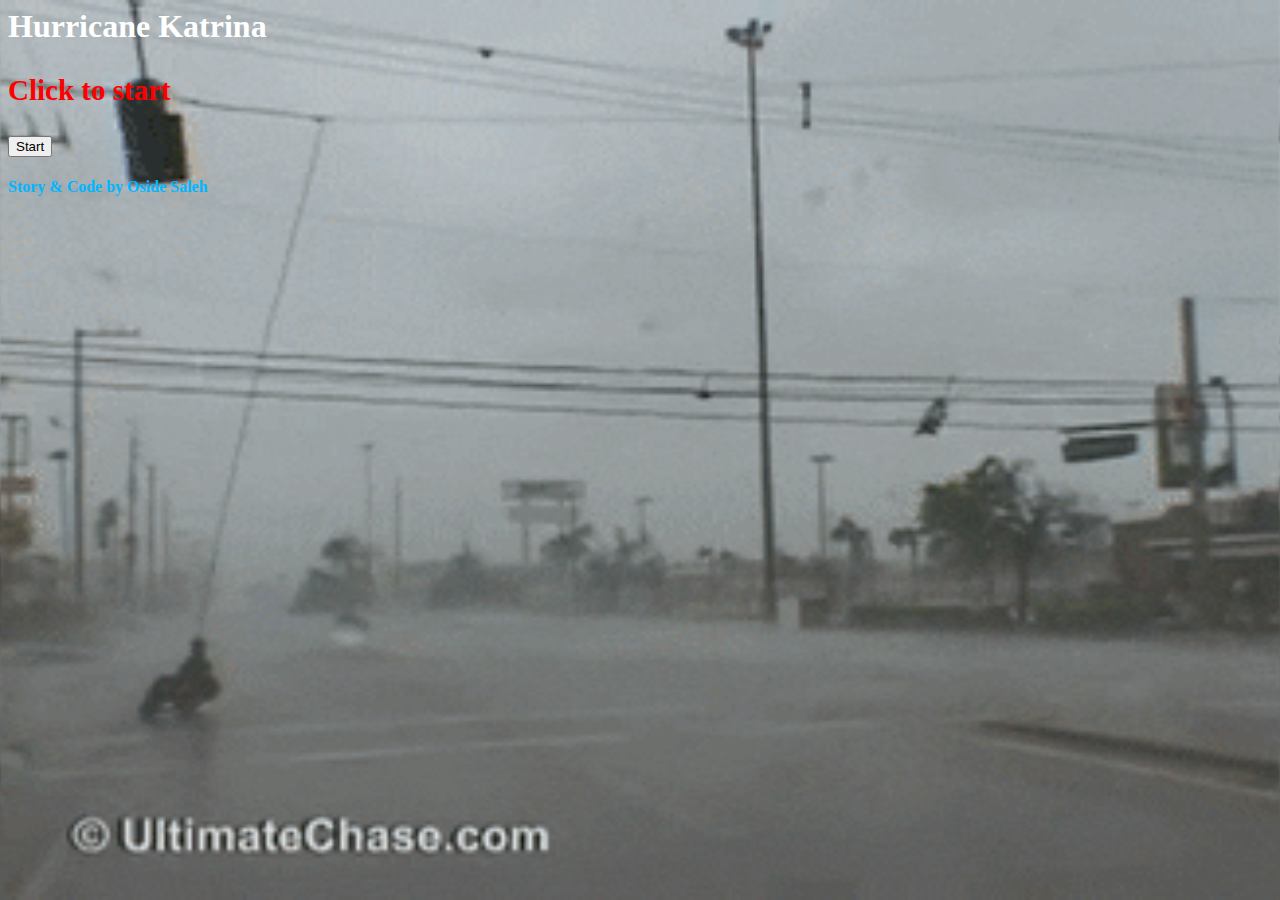
<file: Index.html>
<html>
    <head>
    <title> Hurricane Katrina</title>
    <link rel="icon" href = "assets/Icon.png" >
    <link href='styles/styles.css' rel='stylesheet'>
    <div class="full"></div>
    
    </head>
    <body  style="background: url(./assets/Impact.gif) ; background-size: 100% 100%;">

         <h1>Hurricane Katrina</h1>
        <p class='text-red bold'>Click to start </p> 
        <a href="intro.html">
          
            <audio autoplay loop>
                <source src='assets/hurricane-01.mp3'>
            </audio>
            <button> Start </button>
            </a>
            <h4> Story & Code by Oside Saleh </h4>
        
    </body>
</html>
</file>
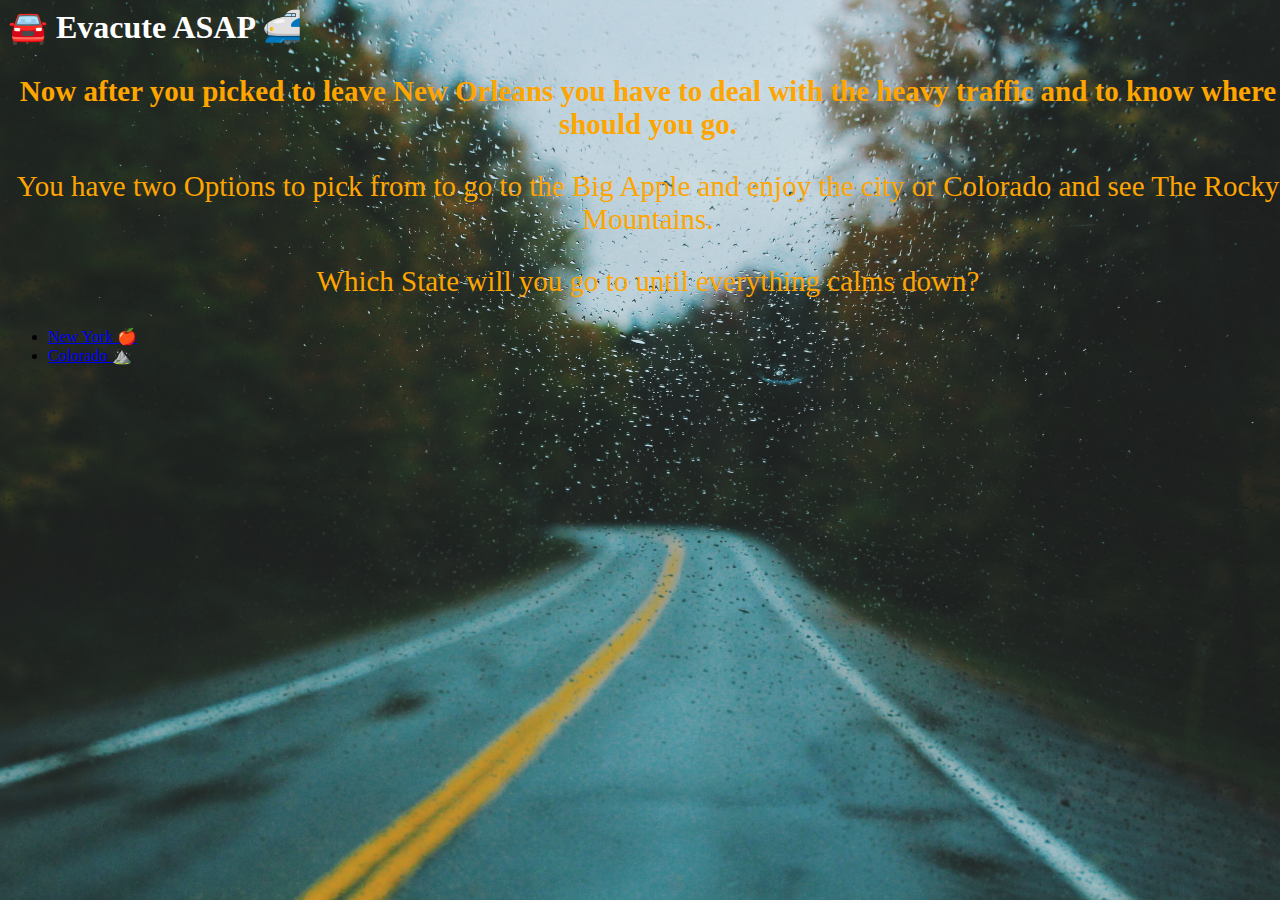
<file: chapter1-A.html>
<html>
    <head>
        <title>Hurricane Katrina</title>
        <link rel="icon" href="assets/NewOrleans.png"/>
        <link href='styles/styles.css'rel="stylesheet">
    </head>
    <body style= "background: url(./assets/Road2.jpg); background-size: 100% 100%; ">
        <h1> &#128664 Evacute ASAP &#128645 </h1>
        <p class='text-orange bold id-selector'> Now after you picked to leave New Orleans you have to deal with the heavy traffic and to know where should you go.</p>
        <p class='text-orange id-selector'>
       You have two Options to pick from to go to the Big Apple and enjoy the city or Colorado and see The Rocky Mountains.</p>
        
 <p class='text-orange id-selector'> Which State will you go to until everything calms down? </p>

          <!--  <li class='id-selector text-orange'> New York &#127822</li>
            <li class=' id-selector text-orange'>Colorado ⛰️ </li> -->



 <ul>
     <li> 
         <a  href= "chapter2-A.html">  New York &#127822</a>
     </li>
     <li>
        <a href= "chapter2-B.html"> Colorado ⛰️ </a>
     </li>
        </ul>
    </body>
</html>
</file>
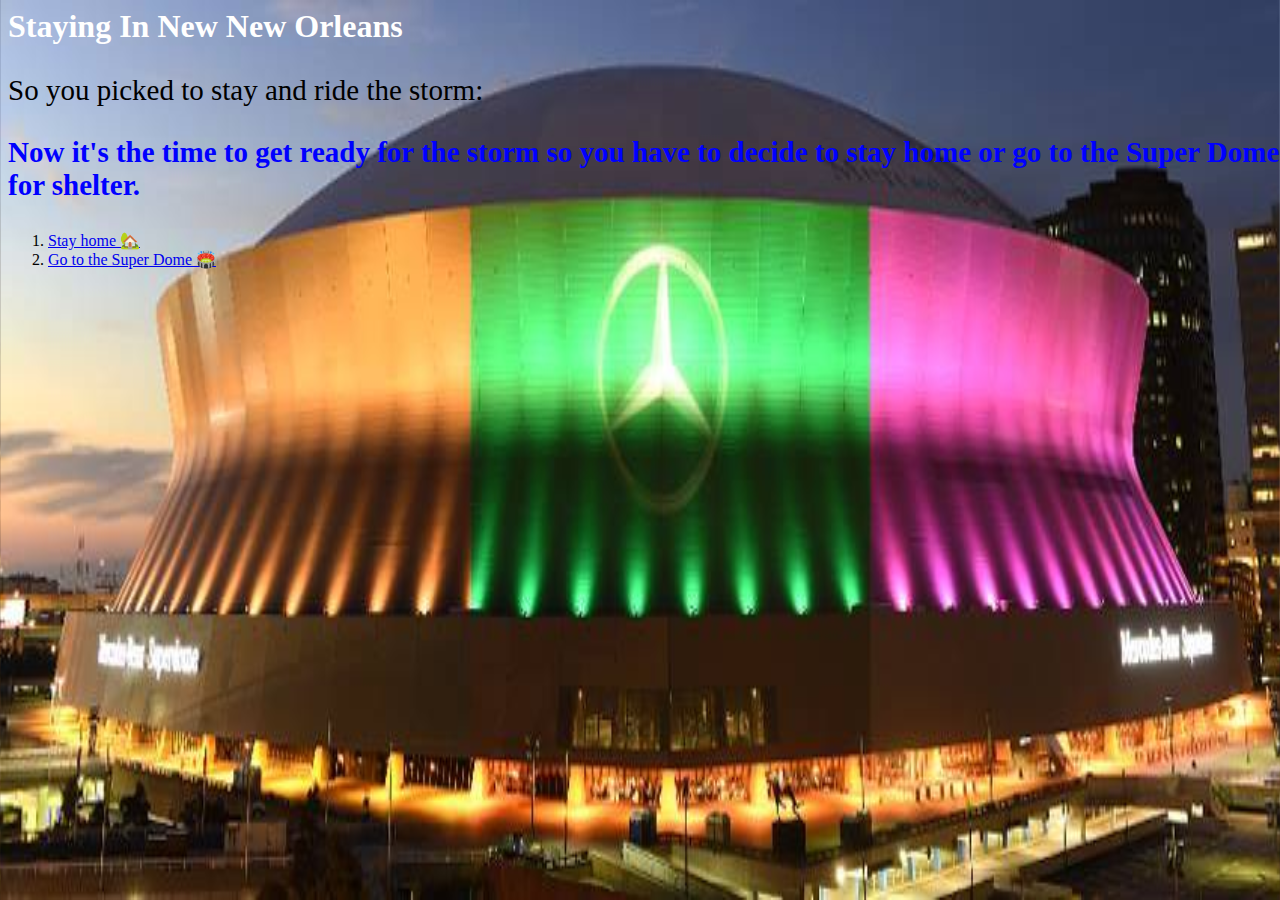
<file: chapter1-B.html>
<html>
    <head>
<title> Hurricane Katrina</title>
<link rel="icon" href="assets/NewOrleans.png"/>
<link href='styles/styles.css'rel="stylesheet">
    </head>
    <body style="background: url(./assets/Dome.jpg); background-size: 100% 100%; ">
        <h1>Staying In New New Orleans </h1>
        
        <p>
           So you picked to stay and ride the storm:
        </p>
        <p class='text-blue bold'> Now it's the time to get ready for the storm so you have to decide to stay home or go to the Super Dome for shelter. </p>
        <ol>
            <li>
                <a href="chapter3-D.html"> Stay home 🏡</a>
            </li>
            <li>
                <a href="win.html">Go to the Super Dome 🏟️ </a>
            </li>
        </ol>
        
    </body>
</html>
</file>
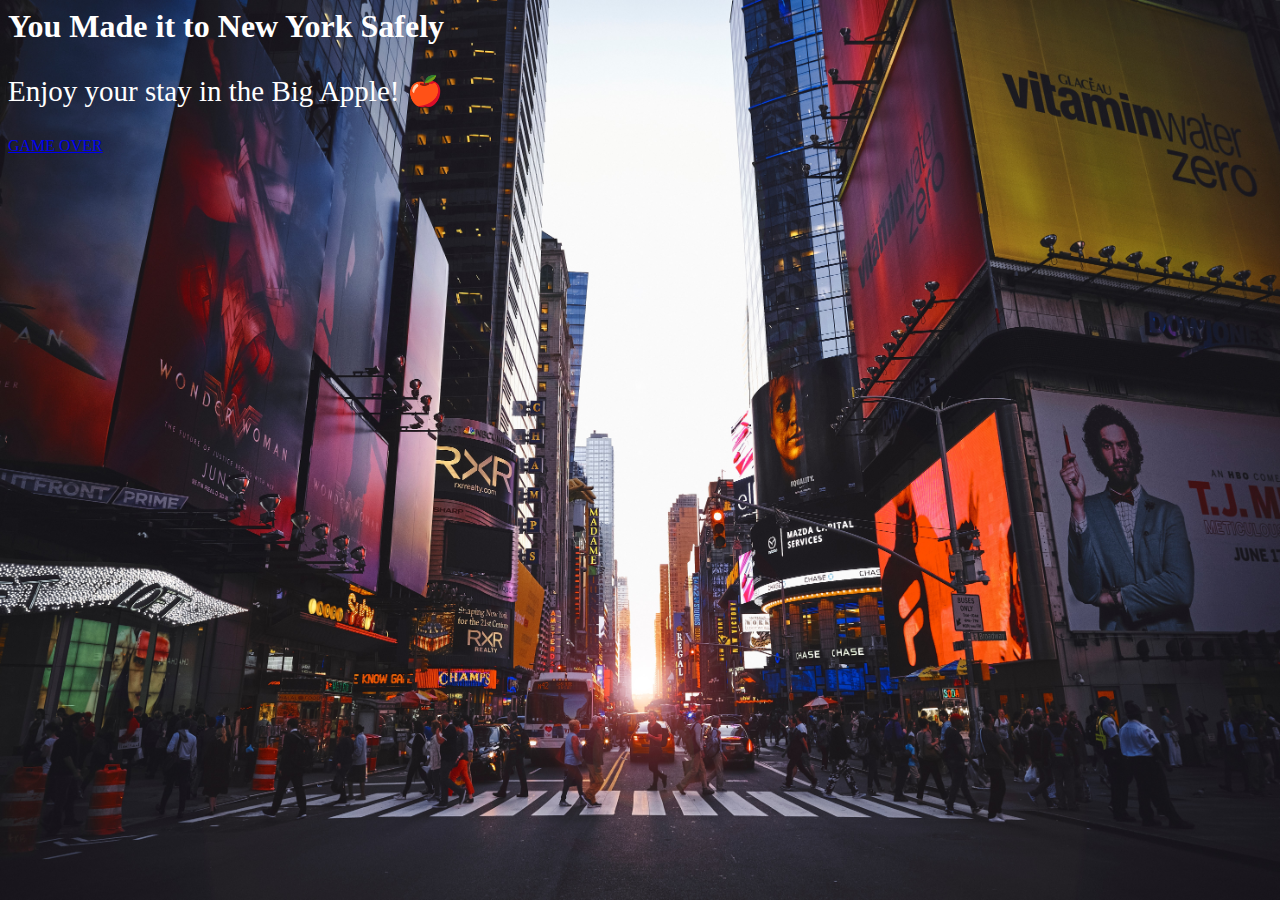
<file: chapter2-A.html>
<!-- This is the view for Chapter 2- Branch 1 -->
<html>
    <head>
    <title> Hurricane Katrina</title>
    <link rel="icon" href="assets/NewOrleans.png"/>
    <link href='styles/styles.css'rel="stylesheet">
    </head>
    <body style="background:url(./assets/NY.jpg); background-size: 100% 100%;">
        <h1>You Made it to New York Safely </h1>
        <p class='text-white italiac'>  Enjoy your stay in the Big Apple! &#127822 </p>
        <p>
            <audio autoplay loop>
                <source src="assets/NYC.mp3">
            </audio>
        </p>
        <a href='Index.html'>GAME OVER</a>
    </body>
</html>
</file>
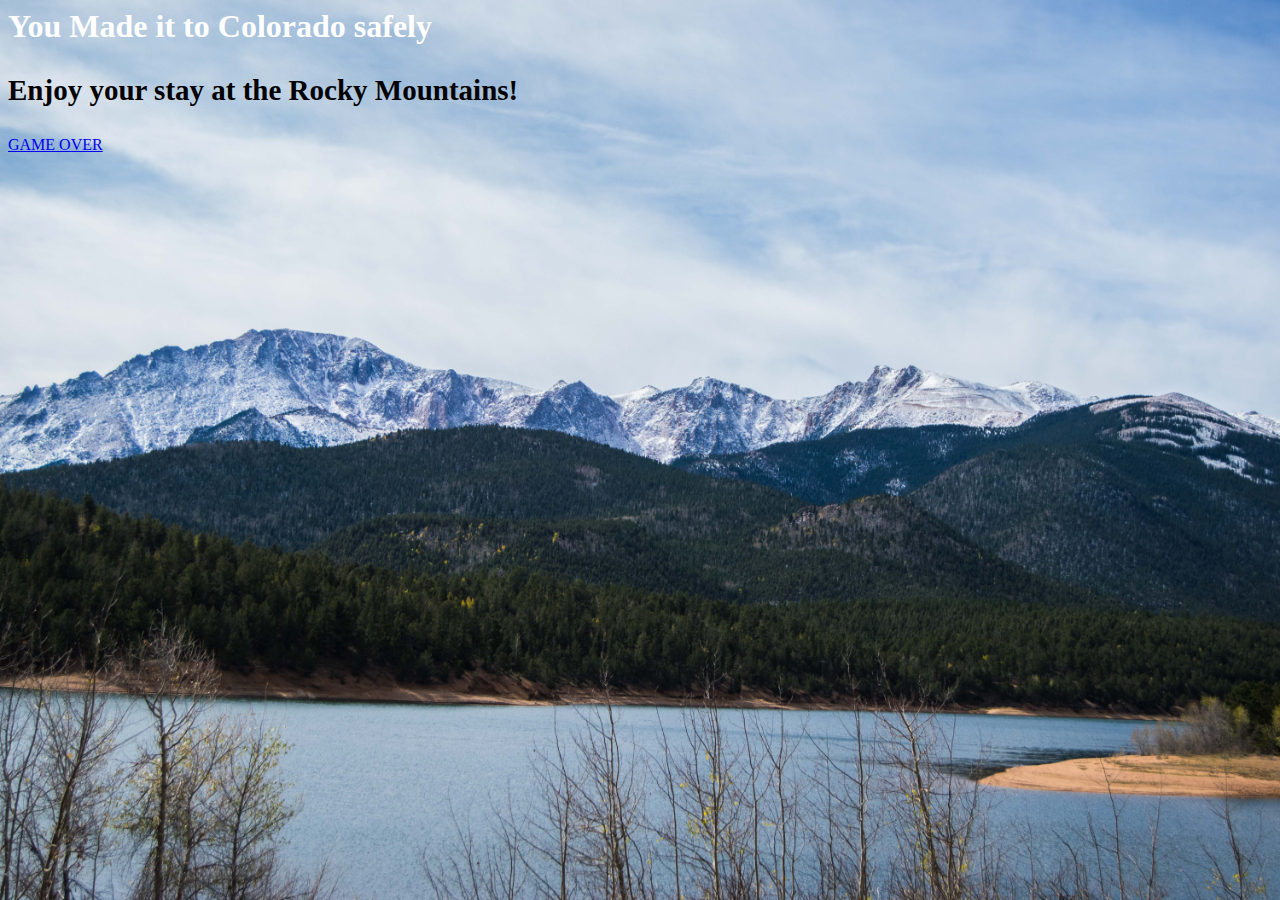
<file: chapter2-B.html>
<!-- This is the view for Chapter 2- Branch 1 -->
<html>
    <head>
    <title>Hurricane Katrina</title>
    <link rel="icon" href="assets/Icon.png"/>
    <link href='styles/styles.css'rel="stylesheet">
    </head>
    <body style="background: url(./assets/Mountains.jpg); background-size: 100% 100%;">
        <h1> You Made it to Colorado safely</h1>
       
        <p class='bold'> Enjoy your stay at the Rocky Mountains! </p>       

        <audio autoplay loop>
            <source src="assets/River.mp3">
        </audio>
        <a href='Index.html'>GAME OVER</a>
    </body>
</html>
</file>
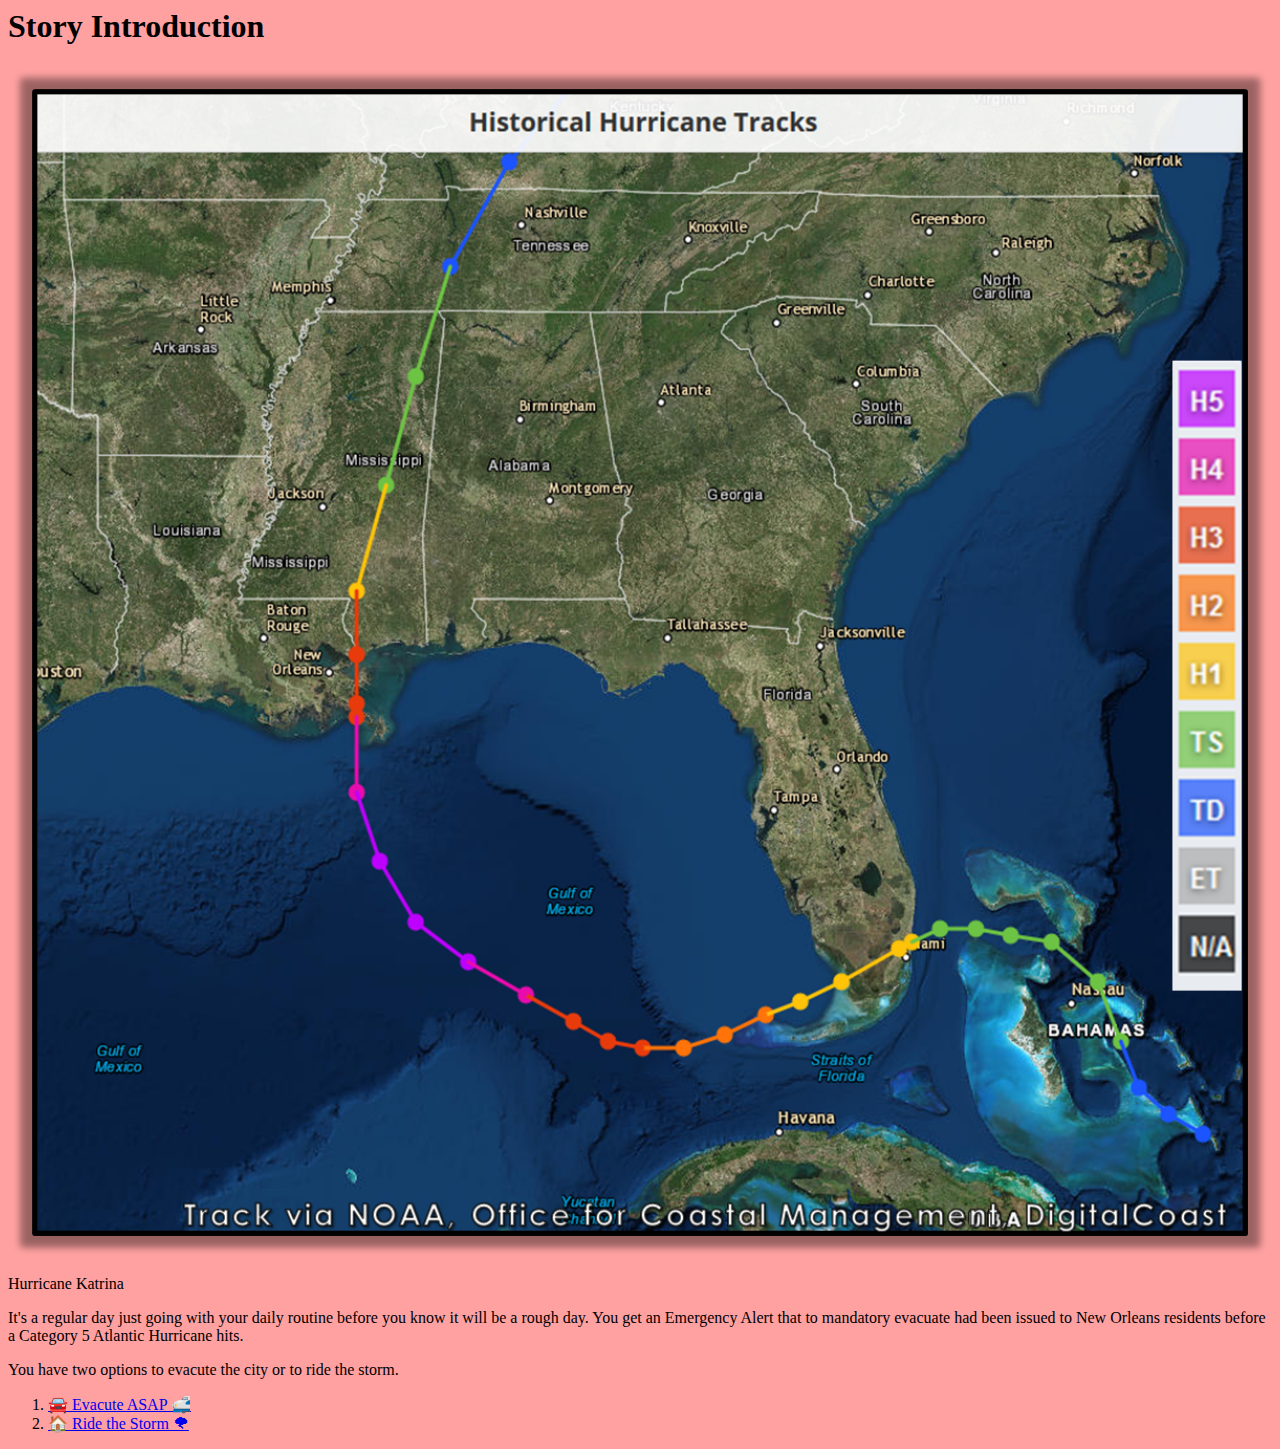
<file: Intro.html>
<html>
    <head>
<title> Hurricane Katrina</title>
<link rel="icon" href="assets/Icon.png"/>
    </head>
    <body style="background-color: rgba(255, 0, 0, 0.37); ">

        <h1> Story Introduction </h1>
        <img src='assets/track.png' width='100%'>
        <p> Hurricane Katrina </p>
        <article>
            It's a regular day just going with your daily routine before you know it will be a rough day.
                You get an Emergency Alert that to mandatory evacuate had been issued to New Orleans residents before a Category 5 Atlantic Hurricane hits.
            
        </article>
        <p> You have two options to evacute the city or to ride the storm.  </p>
        <ol>
            <li>
                <a href="chapter1-A.html">  &#128664 Evacute ASAP &#128645 </a>
            </li>
            <li>
            <a href="chapter1-B.html">  &#127968 Ride the Storm &#127786 </a>
            </li>
        </ol>
    </body>

</html>
</file>
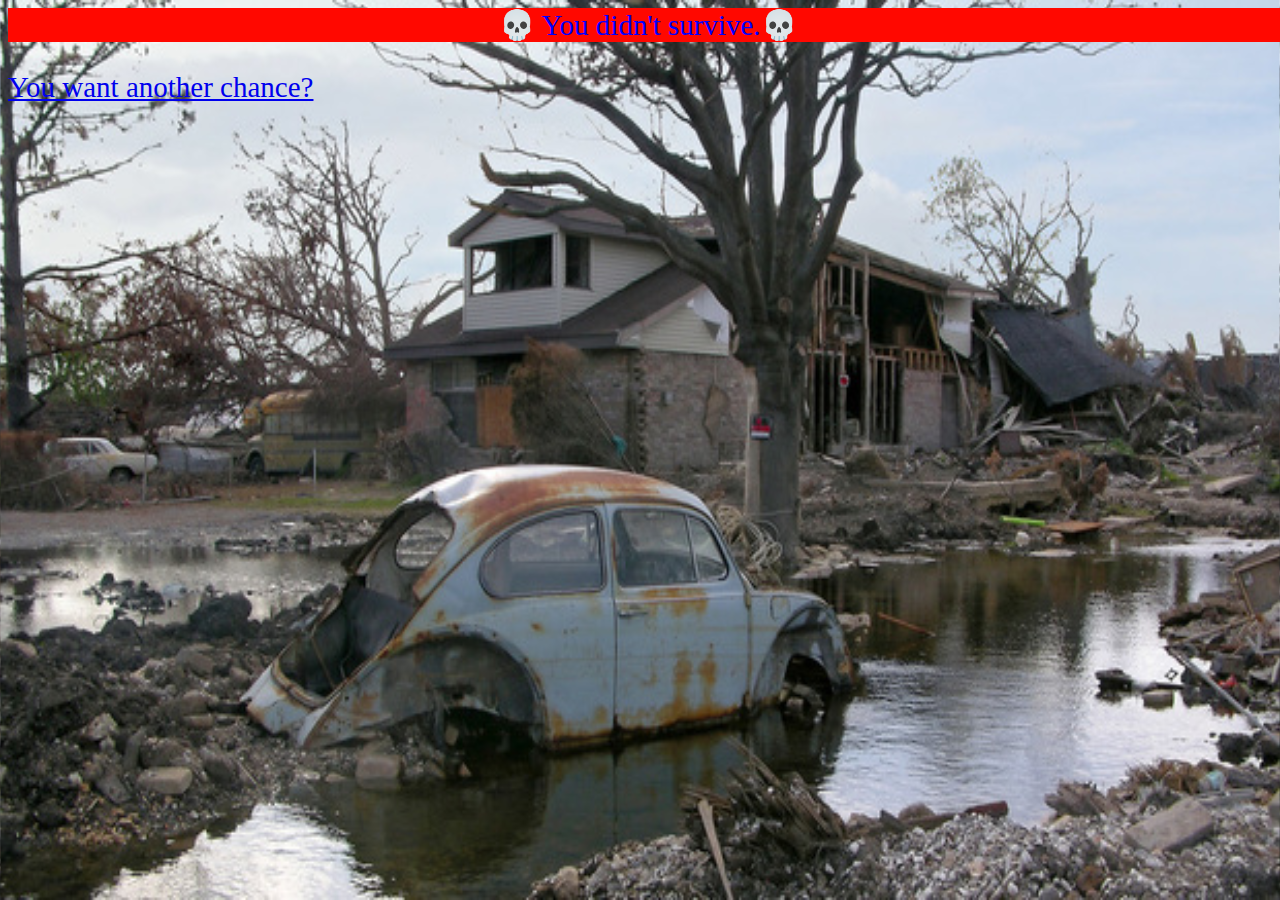
<file: lose.html>
<!--  This is the view for the End Game: LOSE-->

<html>
    <head>
        <title>Hurricane Katrina</title>
        <link rel="icon" href="assets/Icon.png"/>
        <link href='styles/styles.css'rel="stylesheet">
    </head>
    <body style= "background: url(./assets/Hurricane.jpg);
    background-size: 100% 100%;">
<p class='id-selector text-blue bg-red'> 💀 You didn't survive.💀

</p>
<p>
    <a href= 'Index.html'>You want another chance?</a>
</p>
    </body>
</html>
</file>
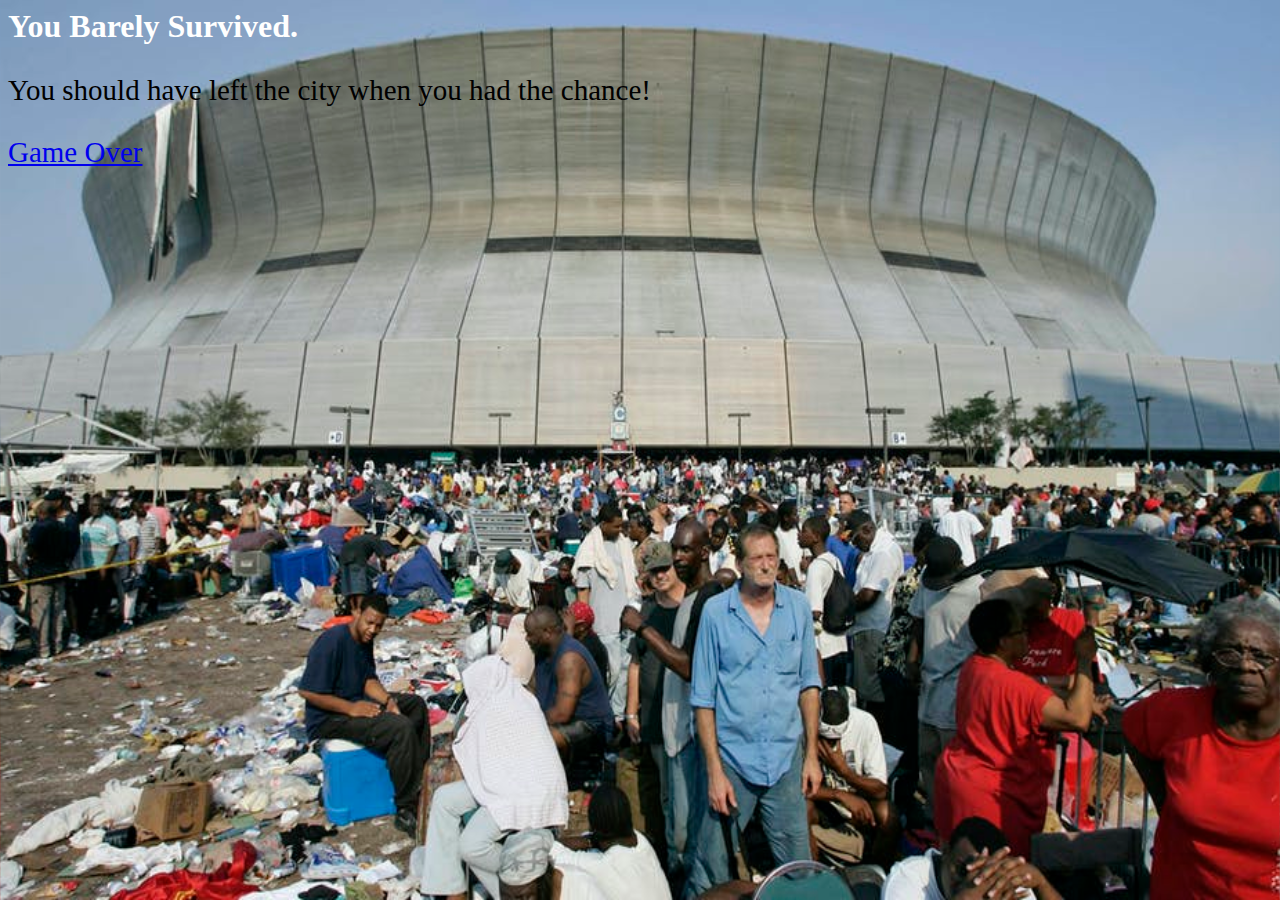
<file: win.html>
<!--  This is the view for the End Game: WIN-->

<html>
    <head>
        <title>Interactive Story</title>
        <link rel="icon" href="assets/Icon.png"/>
        <link href='styles/styles.css'rel="stylesheet">
    </head>
    <body style="background: url(./assets/survived.jpg); background-size: 100% 100%;">
<h1>You Barely Survived.</h1>
<p>
    You should have left the city when you had the chance!
</p>
<p>
    <a href= 'Index.html'>Game Over </a>
</p>
    </body>
</html>
</file>
<file: styles/styles.css>
body { 
    background-image:url('assets/Impact.gif');
     background-repeat:repeat; 
     width: 100% ;
}
h1{color: white; }
h2{color: rgb(111, 182, 19);}
h4{ color: rgb(0, 183, 255);}
p{font-size: 29px;}

/*Goal 1: CSS Selectors*/
.id-selector{
    text-align: center;
}

/*Goal 2: CSS Colors*/
/* Background Colors*/

.bg-lightblue{
    background-color: rgb(0, 153, 255);
}
.bg-red{
    background-color: rgb(255, 8, 0);
}
/* Font Color */
.text-red{
    color: red;
}
.text-blue{
    color: blue;
}
.text-green{
    color: green;
}
.text-white{
    color: white;
}
.text-yellow{
    color: yellow;

}
.text-black{
    color: black;
}
.text-orange{
    color: orange;
}
/* Goal 3: CSS Fonts*/
/* font properties */
.bold{
    font-weight: bold;
}
.italic{
    font-style: italic;
}

/* font Families*/
.arial-font{
    font-family: 'Arial';
}
</file>
